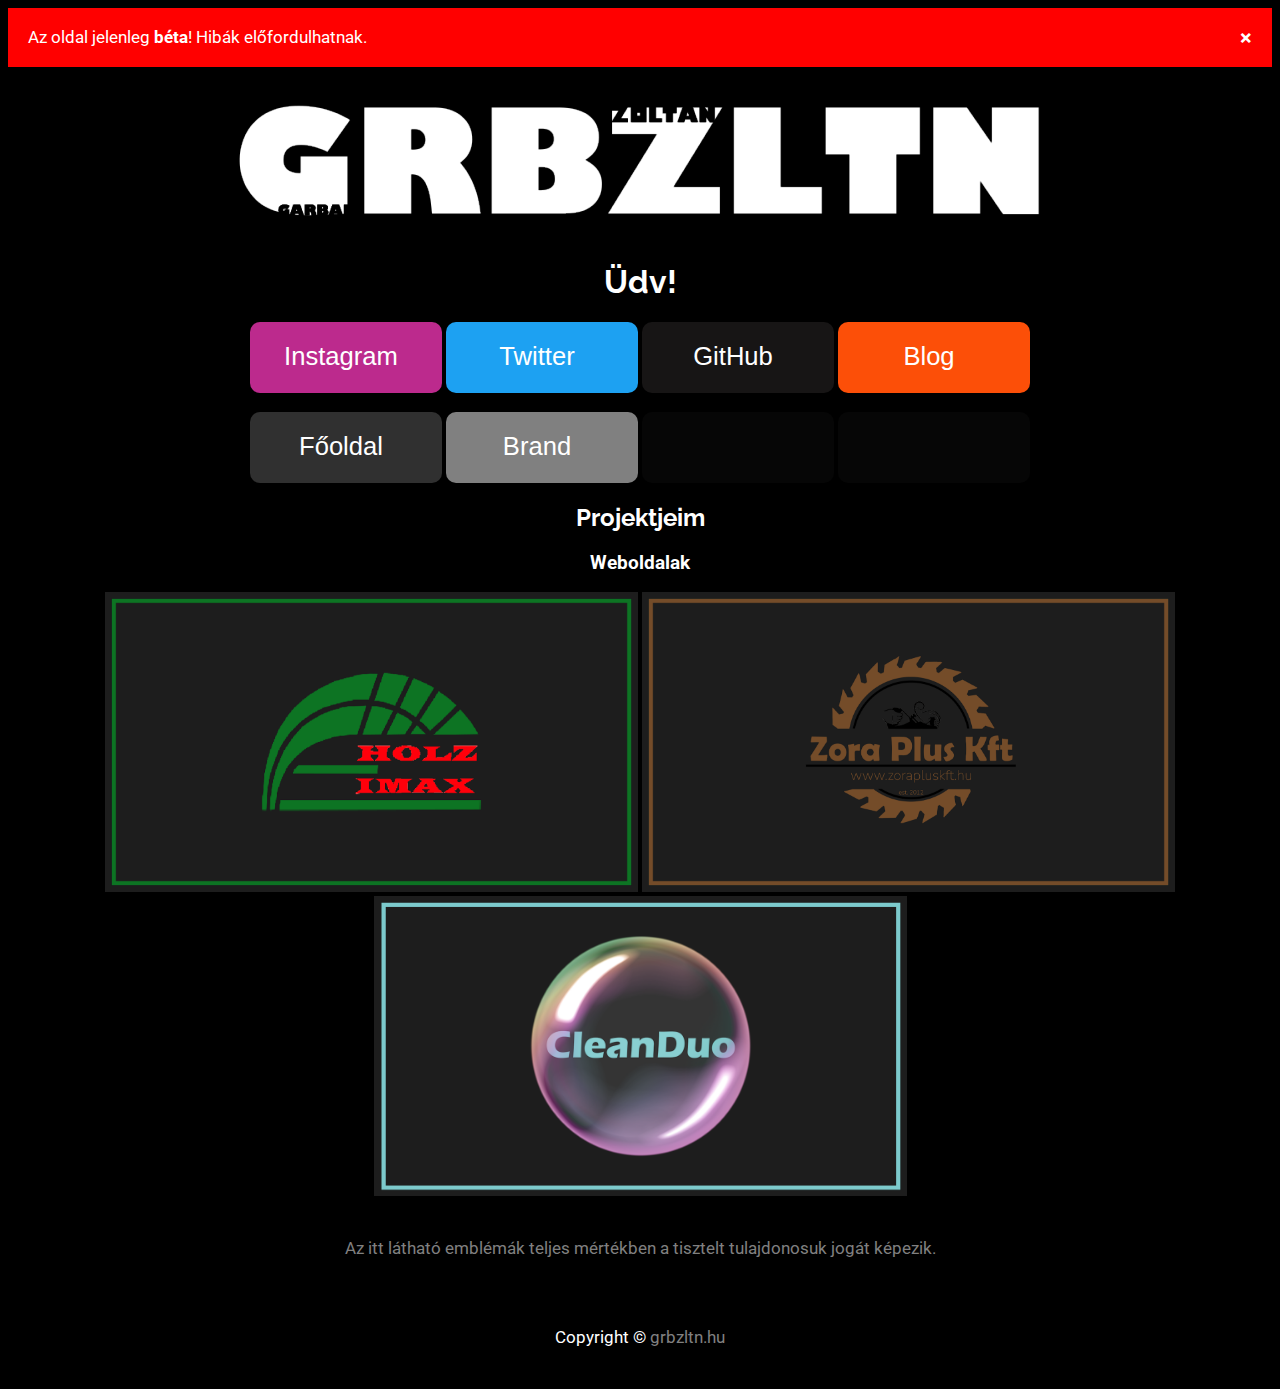
<file: index.html>
<html>
<head>
	<link rel="stylesheet" href="style.css">
	
	<link rel="preconnect" href="https://fonts.googleapis.com">
	<link rel="preconnect" href="https://fonts.gstatic.com" crossorigin>
	<link href="https://fonts.googleapis.com/css2?family=Raleway&display=swap" rel="stylesheet">
	<link href="https://fonts.googleapis.com/css2?family=Roboto&display=swap" rel="stylesheet">
	<link rel="icon" href="assets/favicon.ico">
	<title>Főoldal</title>
</head>
<body>

<div class="alert">
  <span class="closebtn" onclick="this.parentElement.style.display='none';">&times;</span>
Az oldal jelenleg <strong>béta</strong>! Hibák előfordulhatnak.
</div>

<a href="index.html">
<div class="longlogo" align="center">
<img src="assets/logo2.png">
</div></a>
<h1>Üdv!</h1>

<!--Oldal tetejére gomb-->
<button onclick="topFunction()" id="myBtn" title="Go to top">↑</button>
<script>
// Get the button:
let mybutton = document.getElementById("myBtn");

// When the user scrolls down 20px from the top of the document, show the button
window.onscroll = function() {scrollFunction()};

function scrollFunction() {
  if (document.body.scrollTop > 20 || document.documentElement.scrollTop > 20) {
    mybutton.style.display = "block";
  } else {
    mybutton.style.display = "none";
  }
}

// When the user clicks on the button, scroll to the top of the document
function topFunction() {
  document.body.scrollTop = 0; // For Safari
  document.documentElement.scrollTop = 0; // For Chrome, Firefox, IE and Opera
}
</script>
<!--END-->
<!--test zone-->



<!--end of test zone -->
<div class="buttonline">
	<a href="https://instagram.com/grb._.zltn" target="_blank">
  	<button class="fancy" style="background-color: #bc2a8d;"><span class="sitesmall">Instagram</span><br/><span class="sitelarge"></span></button></a>

	<a href="https://twitter.com/garbooohun" target="_blank">
  	<button class="fancy" style="background-color: #1DA1F2;"><span class="sitesmall">Twitter</span><br/><span class="sitelarge"></span></button></a>

	<a href="https://github.com/garboohun" target="_blank">
  	<button class="fancy" style="background-color: #171515;"><span class="sitesmall">GitHub</span><br/><span class="sitelarge"></span></button></a>

	<a href="https://blog.grbzltn.hu" target="_blank">
	<button class="fancy" style="background-color: #fc4f08;"><span class="sitesmall">Blog</span><br/><span class="sitelarge"></span></button></a>
</div>
<br/>
<div class="menu">
	<a href="#">
	<button class="fancy" style="background-color: #303030;"><span class="sitesmall">Főoldal</span><br/><span class="sitelarge"></span></button></a>
	<a href="brand.html">
	<button class="fancy" style="background-color: grey;"><span class="sitesmall">Brand</span><br/><span class="sitelarge""></span></button></a>
	<a href="#">
	<button class="fancy" style="background-color: #060606;"><span class="sitesmall"></span><br/><span class="sitelarge"></span></button></a>
	<a href="#">
	<button class="fancy" style="background-color: #060606;"><span class="sitesmall"></span><br/><span class="sitelarge"></span></button></a>
</div>

<h2>Projektjeim</h2>
	<div class="projects">
		<h3>Weboldalak</h3>
		<a href="https://www.holzimaxkft.hu"><img src="assets/holzimax_card.png" height="300" width="533"></a> <a href="https://www.zorapluskft.hu"><img src="assets/zora_card.png" height="300" width="533"></a>
		<a href="https://www.cleanduo.hu"><img src="assets/cleanduo_card.png" height="300" width="533"></a>
		<p class="safety">Az itt látható emblémák teljes mértékben a tisztelt tulajdonosuk jogát képezik.</p>
		<h3></h3>
	</div>
		<div class="footer">
                <p>Copyright © <a href="https://www.grbzltn.hu">grbzltn.hu</p></a>
	</div>
</body>
</html>
</file>
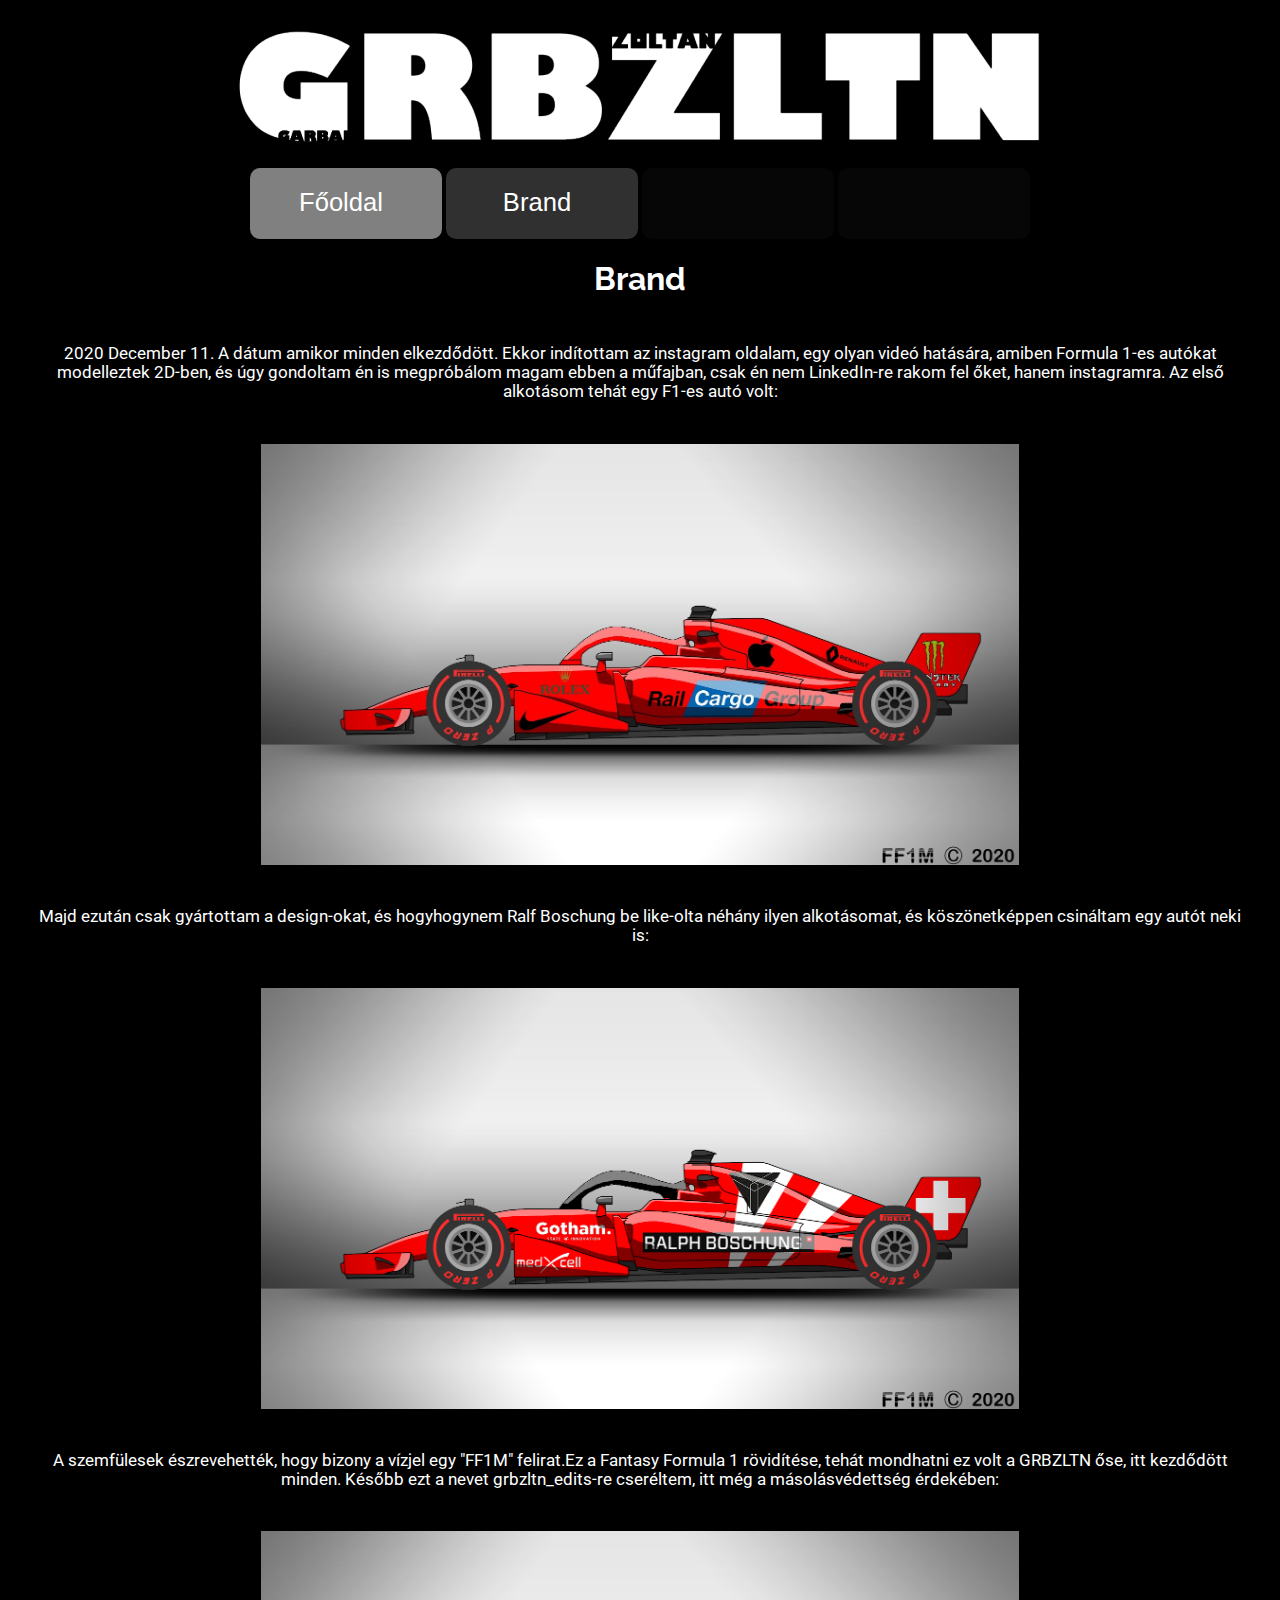
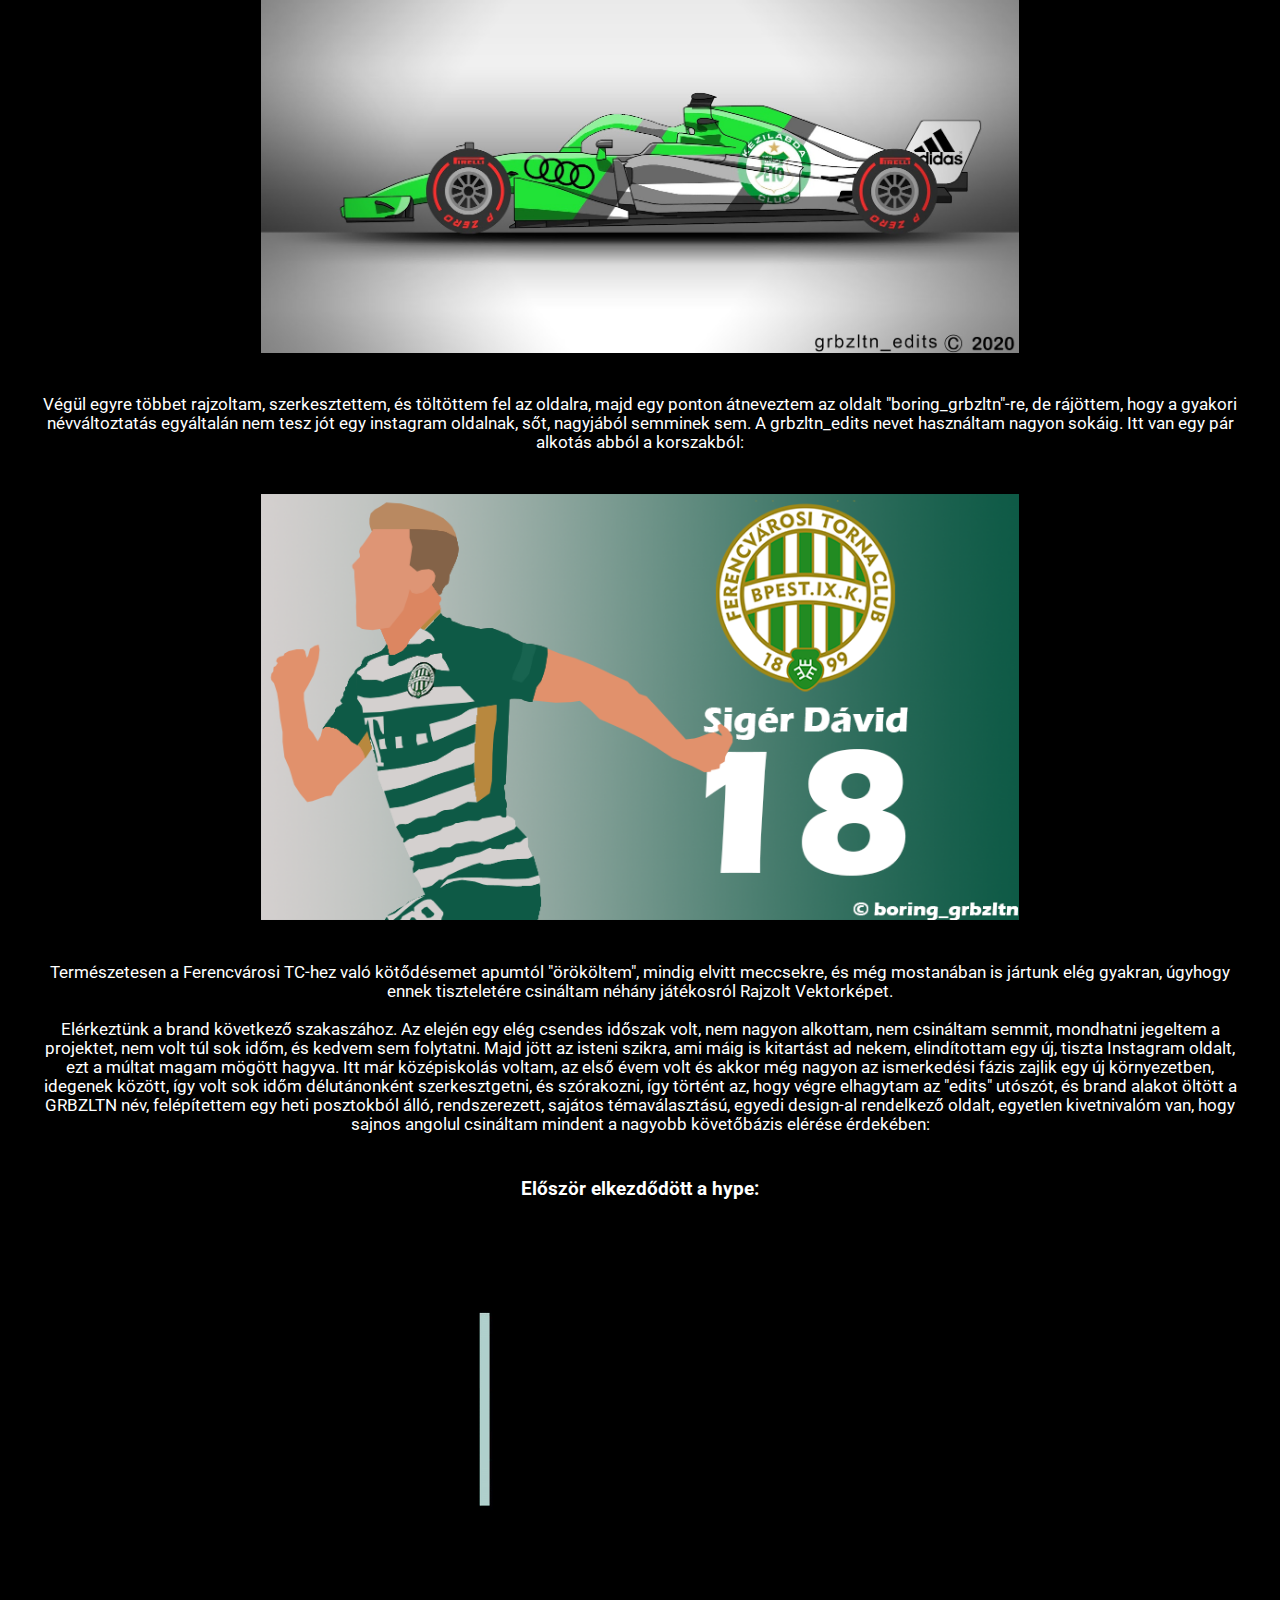
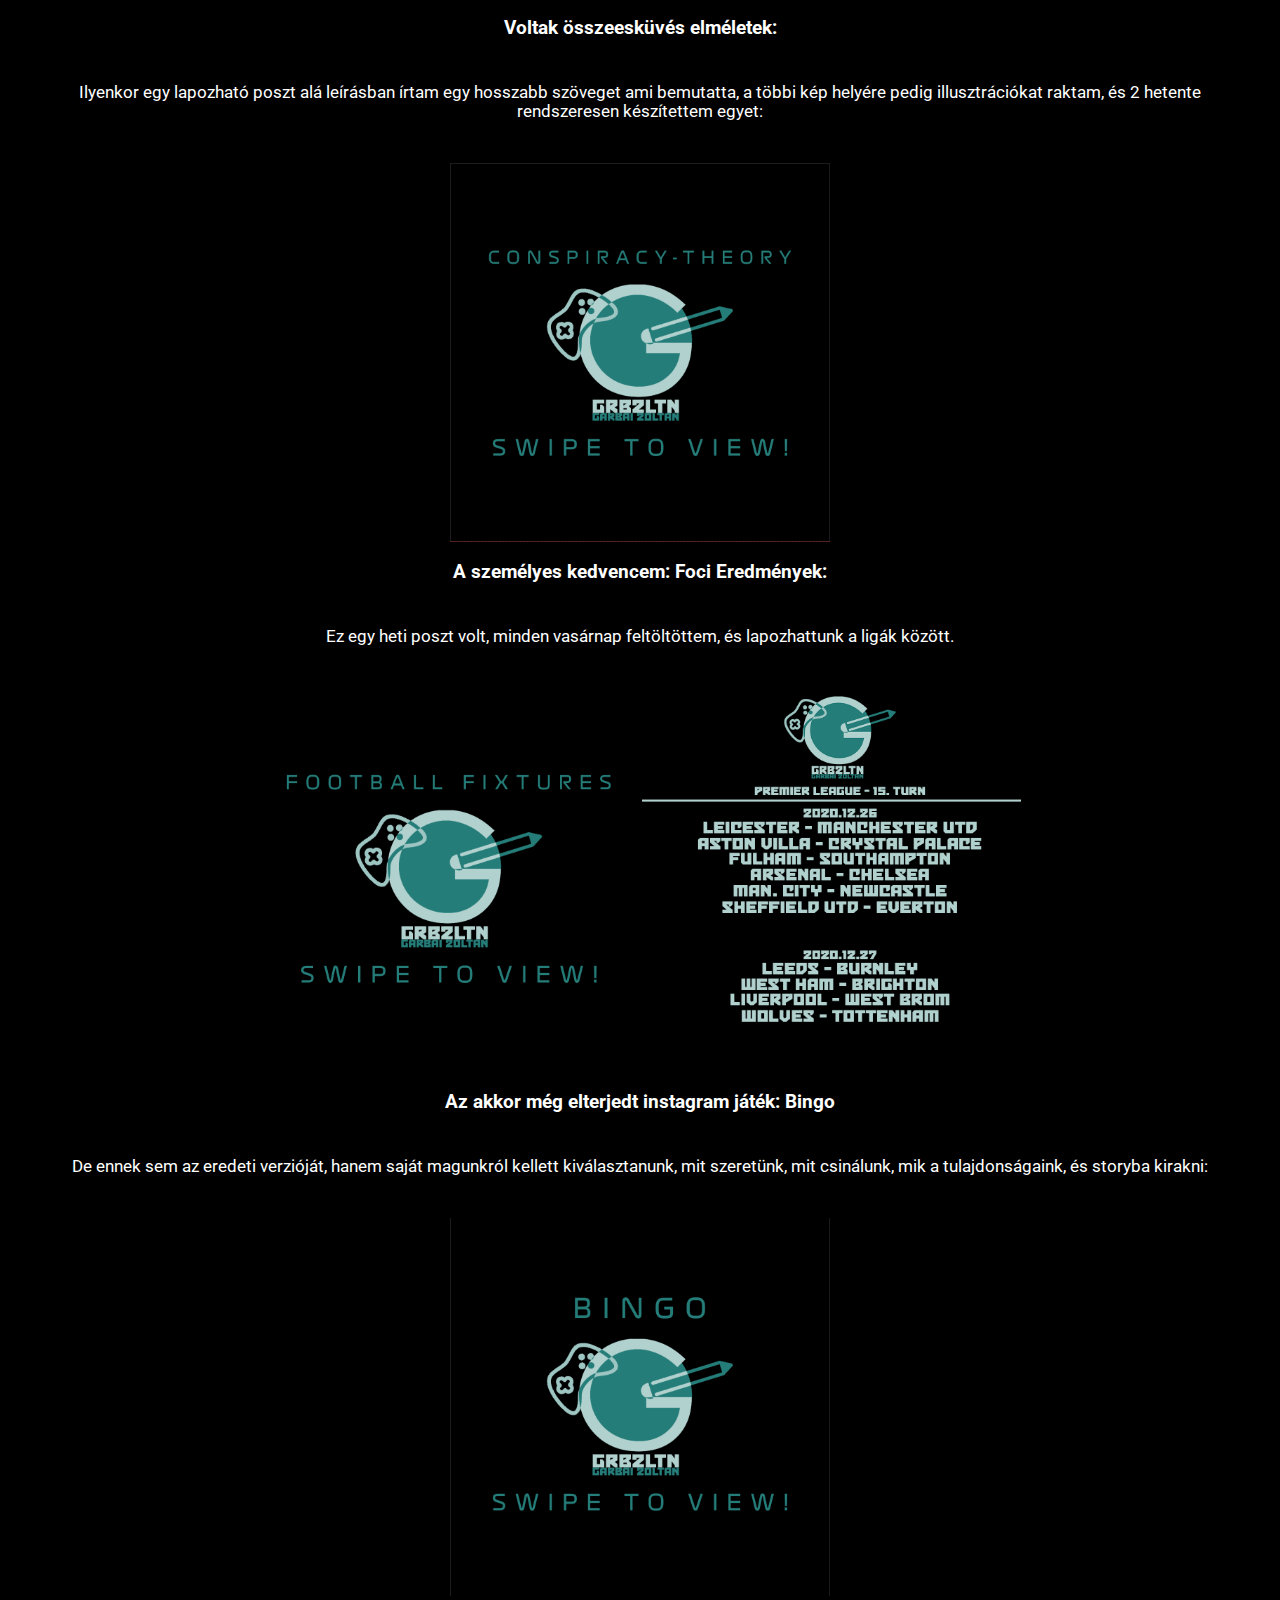
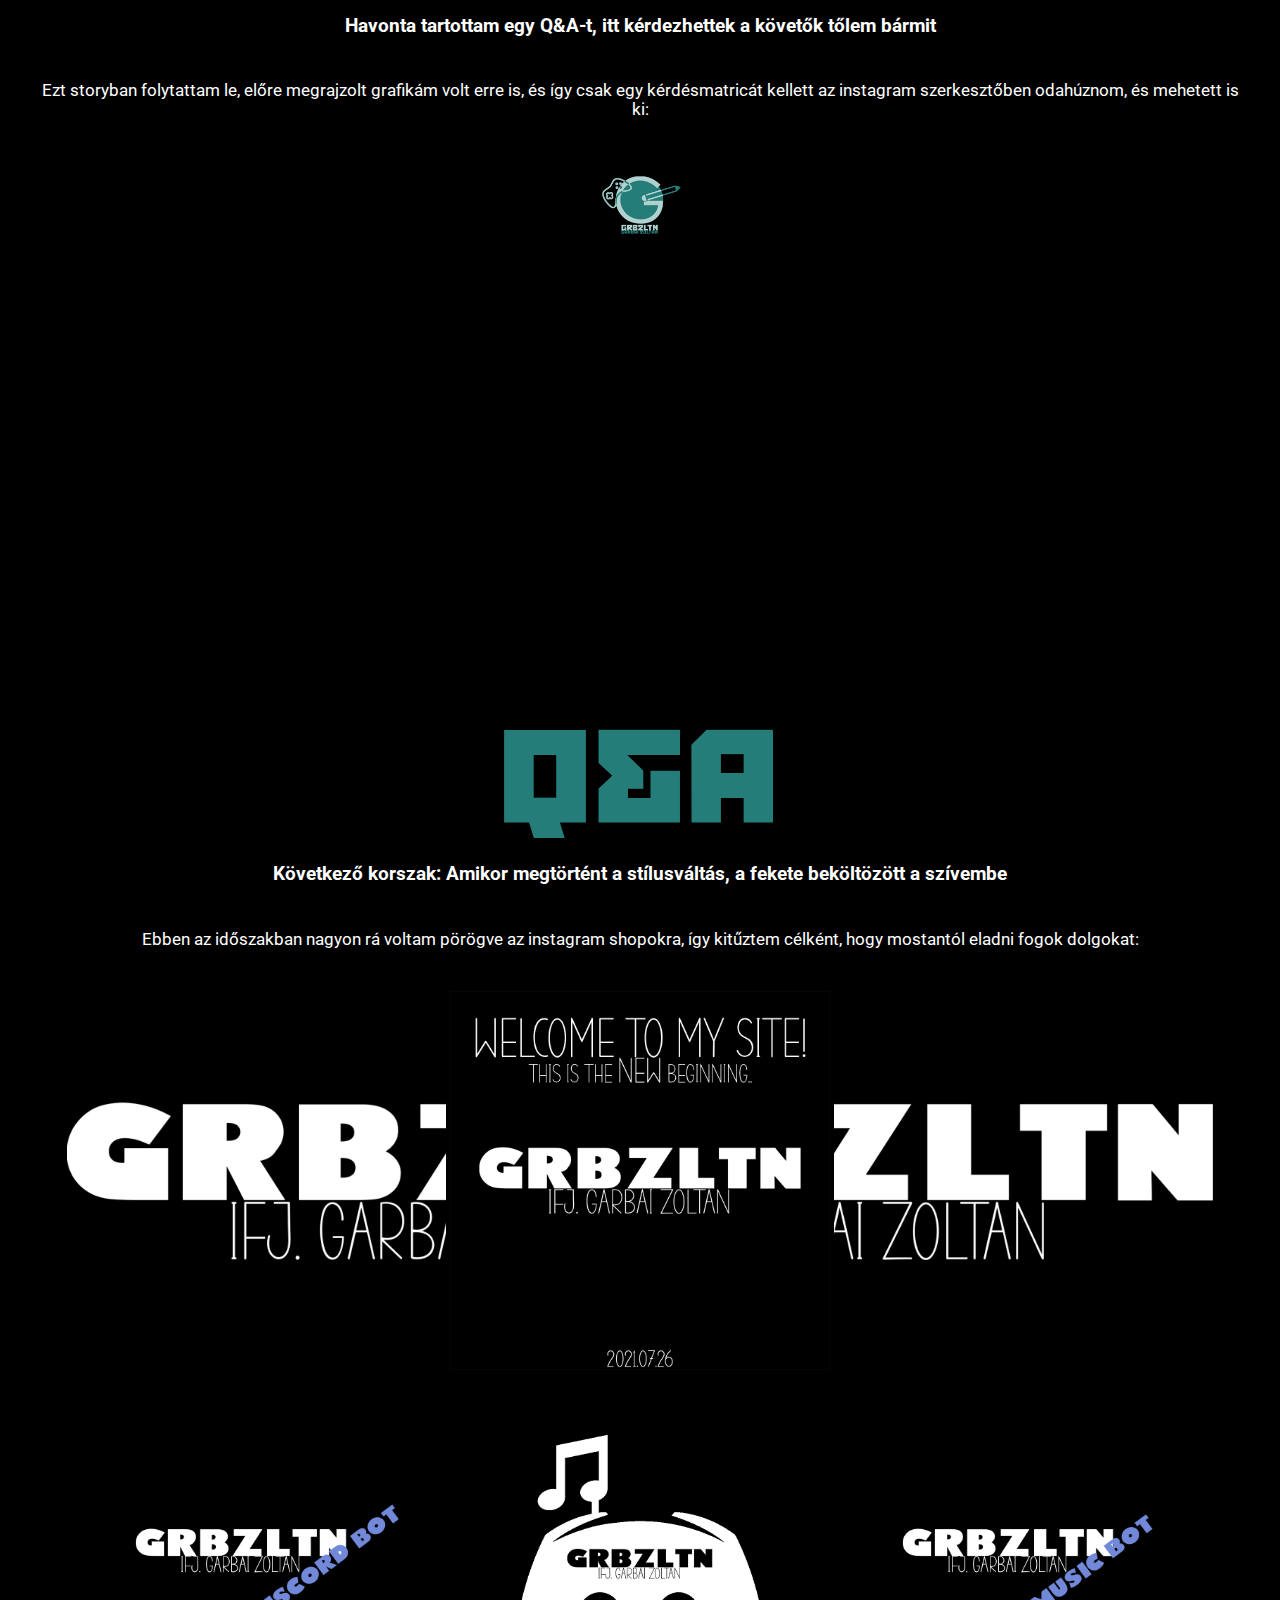
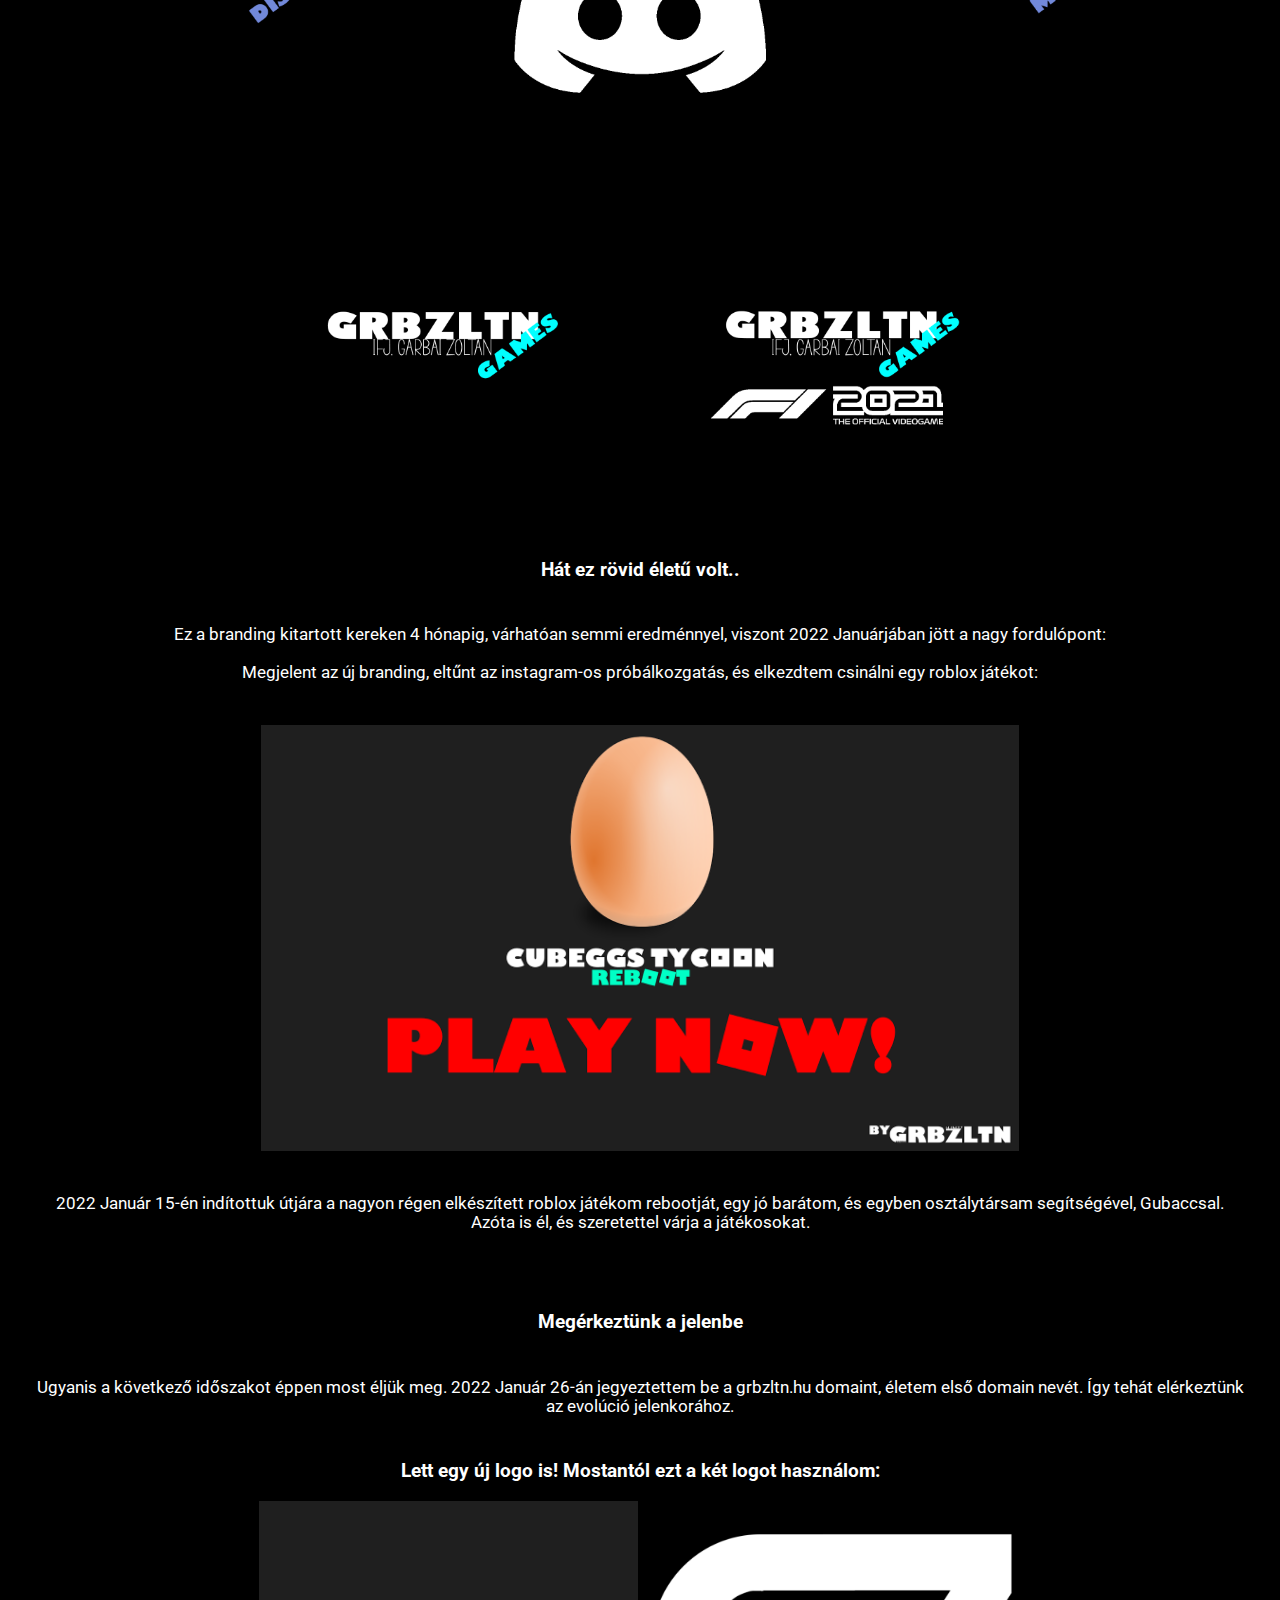
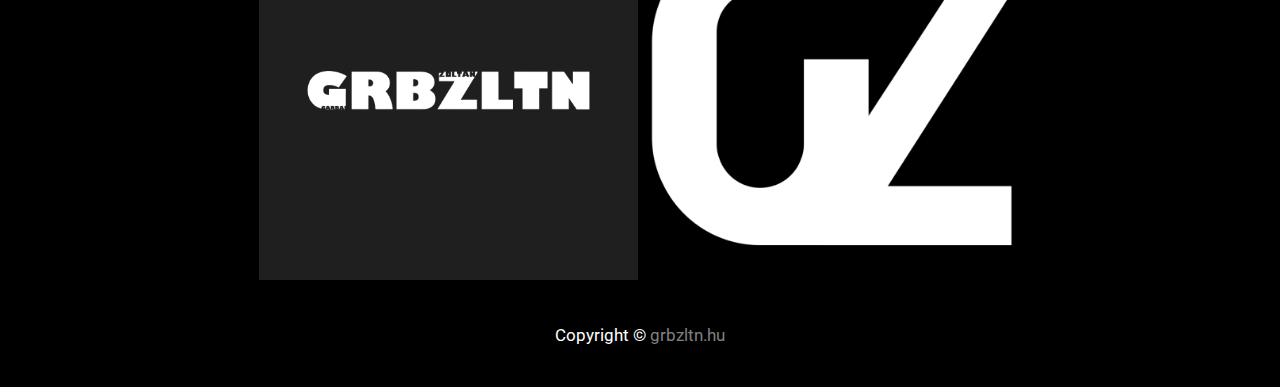
<file: brand.html>
<html>
<head>
	<link rel="stylesheet" href="style.css">

	<link rel="preconnect" href="https://fonts.googleapis.com">
	<link rel="preconnect" href="https://fonts.gstatic.com" crossorigin>
	<link href="https://fonts.googleapis.com/css2?family=Raleway&display=swap" rel="stylesheet">
	<link href="https://fonts.googleapis.com/css2?family=Roboto&display=swap" rel="stylesheet">
	<link rel="icon" href="assets/favicon.ico">
	<title>Brand</title>
</head>
<body>
	<a href="index.html">
	<div class="longlogo" align="center">
	<img src="assets/logo2.png">
	</div></a>
	<div class="menu">
	<a href="index.html">
	<button class="fancy" style="background-color: grey;"><span class="sitesmall">Főoldal</span><br/><span class="sitelarge"></span></button>
	<a href="#">
	<button class="fancy" style="background-color: #303030;"><span class="sitesmall">Brand</span><br/><span class="sitelarge""></span></button></a>
	<a href="#">
	<button class="fancy" style="background-color: #060606;"><span class="sitesmall"></span><br/><span class="sitelarge"></span></button></a>
	<a href="#">
	<button class="fancy" style="background-color: #060606;"><span class="sitesmall"></span><br/><span class="sitelarge"></span></button></a>
	</div>
	<!--Oldal tetejére gomb-->
<button onclick="topFunction()" id="myBtn" title="Go to top">↑</button>
<script>
// Get the button:
let mybutton = document.getElementById("myBtn");

// When the user scrolls down 20px from the top of the document, show the button
window.onscroll = function() {scrollFunction()};

function scrollFunction() {
  if (document.body.scrollTop > 20 || document.documentElement.scrollTop > 20) {
    mybutton.style.display = "block";
  } else {
    mybutton.style.display = "none";
  }
}

// When the user clicks on the button, scroll to the top of the document
function topFunction() {
  document.body.scrollTop = 0; // For Safari
  document.documentElement.scrollTop = 0; // For Chrome, Firefox, IE and Opera
}
</script>
<!--END-->
	<h1>Brand</h1>
	<div class="brand">
        	<p>2020 December 11. A dátum amikor minden elkezdődött. Ekkor indítottam az instagram oldalam, egy olyan videó hatására, amiben Formula 1-es autókat modelleztek 2D-ben, és úgy gondoltam én is megpróbálom magam ebben a műfajban, csak én nem LinkedIn-re rakom fel őket, hanem instagramra. Az első alkotásom tehát egy F1-es autó volt:</p>
        	<img class="fekvo" src="assets/1.jpg" alt="Komoly mi?" width="533" height="297">
        	<p>Majd ezután csak gyártottam a design-okat, és hogyhogynem Ralf Boschung be like-olta néhány ilyen alkotásomat, és köszönetképpen csináltam egy autót neki is:</p>
        	<img class="fekvo" src="assets/2.png" alt="Komoly mi?" width="533" height="297">
                <p>A szemfülesek észrevehették, hogy bizony a vízjel egy "FF1M" felirat.Ez a Fantasy Formula 1 rövidítése, tehát mondhatni ez volt a GRBZLTN őse, itt kezdődött minden. Később ezt a nevet grbzltn_edits-re cseréltem, itt még a másolásvédettség érdekében:</p>
                <img class="fekvo" src="assets/3.jpg" alt="Komoly mi?" width="533" height="297">
                <p>Végül egyre többet rajzoltam, szerkesztettem, és töltöttem fel az oldalra, majd egy ponton átneveztem az oldalt "boring_grbzltn"-re, de rájöttem, hogy a gyakori névváltoztatás egyáltalán nem tesz jót egy instagram oldalnak, sőt, nagyjából semminek sem. A grbzltn_edits nevet használtam nagyon sokáig. Itt van egy pár alkotás abból a korszakból:</p>
                <img class="fekvo" src="assets/4.png" alt="Komoly mi?" width="533" height="297">
                <p>Természetesen a Ferencvárosi TC-hez való kötődésemet apumtól "örököltem", mindig elvitt meccsekre, és még mostanában is jártunk elég gyakran, úgyhogy ennek tiszteletére csináltam néhány játékosról Rajzolt Vektorképet.<br><br>Elérkeztünk a brand következő szakaszához. Az elején egy elég csendes időszak volt, nem nagyon alkottam, nem csináltam semmit, mondhatni jegeltem a projektet, nem volt túl sok időm, és kedvem sem folytatni. Majd jött az isteni szikra, ami máig is kitartást ad nekem, elindítottam egy új, tiszta Instagram oldalt, ezt a múltat magam mögött hagyva. Itt már középiskolás voltam, az első évem volt és akkor még nagyon az ismerkedési fázis zajlik egy új környezetben, idegenek között, így volt sok időm délutánonként szerkesztgetni, és szórakozni, így történt az, hogy végre elhagytam az "edits" utószót, és brand alakot öltött a GRBZLTN név, felépítettem egy heti posztokból álló, rendszerezett, sajátos témaválasztású, egyedi design-al rendelkező oldalt, egyetlen kivetnivalóm van, hogy sajnos angolul csináltam mindent a nagyobb követőbázis elérése érdekében:</p>
                <h3>Először elkezdődött a hype:</h3>
		<img class="negyzet" src="assets/5.gif" alt="Komoly mi?" width="400" height="400">
		<h3>Voltak összeesküvés elméletek:</h3>
		<p>Ilyenkor egy lapozható poszt alá leírásban írtam egy hosszabb szöveget ami bemutatta, a többi kép helyére pedig illusztrációkat raktam, és 2 hetente rendszeresen készítettem egyet:</p>
		<img class="negyzet" src="assets/6.png" width="400" height="400">
		<h3>A személyes kedvencem: Foci Eredmények:</h3>
		<p>Ez egy heti poszt volt, minden vasárnap feltöltöttem, és lapozhattunk a ligák között.</p>
		<img class="negyzet" src="assets/7.png" width="400" height="400"> <img class="negyzet" src="assets/8.png" width="400" height="400">
		<h3>Az akkor még elterjedt instagram játék: Bingo</h3>
		<p>De ennek sem az eredeti verzióját, hanem saját magunkról kellett kiválasztanunk, mit szeretünk, mit csinálunk, mik a tulajdonságaink, és storyba kirakni:</p>
		<img class="negyzet" src="assets/9.png" width="400" height="400">
		<h3>Havonta tartottam egy Q&A-t, itt kérdezhettek a követők tőlem bármit</h3>
		<p>Ezt storyban folytattam le, előre megrajzolt grafikám volt erre is, és így csak egy kérdésmatricát kellett az instagram szerkesztőben odahúznom, és mehetett is ki:</p>
		<img class="allo" src="assets/10.png" width="246" height="444">
		<h3>Következő korszak: Amikor megtörtént a stílusváltás, a fekete beköltözött a szívembe</h3>
		<p>Ebben az időszakban nagyon rá voltam pörögve az instagram shopokra, így kitűztem célként, hogy mostantól eladni fogok dolgokat:</p>
		<img class="negyzet" src="assets/11.png" width="360" height="360"> <img class="negyzet" src="assets/12.png" width="360" height="360"> <img class="negyzet" src="assets/13.png" width="360" height="360">
		<img class="negyzet" src="assets/14.png" width="360" height="360"> <img class="negyzet" src="assets/15.png" width="360" height="360"> <img class="negyzet" src="assets/16.png" width="360" height="360">
		<img class="negyzet" src="assets/17.png" width="360" height="360"> <img class="negyzet" src="assets/18.png" width="360" height="360">
		<h3>Hát ez rövid életű volt..</h3>
		<p>Ez a branding kitartott kereken 4 hónapig, várhatóan semmi eredménnyel, viszont 2022 Januárjában jött a nagy fordulópont:<br><br>Megjelent az új branding, eltűnt az instagram-os próbálkozgatás, és elkezdtem csinálni egy roblox játékot:</p>
		<img class="fekvo" src="assets/19.png" width="533" height="300">
		<p>2022 Január 15-én indítottuk útjára a nagyon régen elkészített roblox játékom rebootját, egy jó barátom, és egyben osztálytársam segítségével, Gubaccsal. Azóta is él, és szeretettel várja a játékosokat.</p>
		<br>
		<h3>Megérkeztünk a jelenbe</h3>
		<p>Ugyanis a következő időszakot éppen most éljük meg. 2022 Január 26-án jegyeztettem be a grbzltn.hu domaint, életem első domain nevét. Így tehát elérkeztünk az evolúció jelenkorához.</p>
		<h3>Lett egy új logo is! Mostantól ezt a két logot használom:</h3>
		<img class="negyzet" src="assets/20.png" width="400" height="400">
		<img class="negyzet" src="assets/logo.png" alt="logo" width="400" height="400">
	</div>
	<div class="footer">
                <p>Copyright © <a href="https://www.grbzltn.hu">grbzltn.hu</p></a>
        </div>
</body>
</html>
</file>
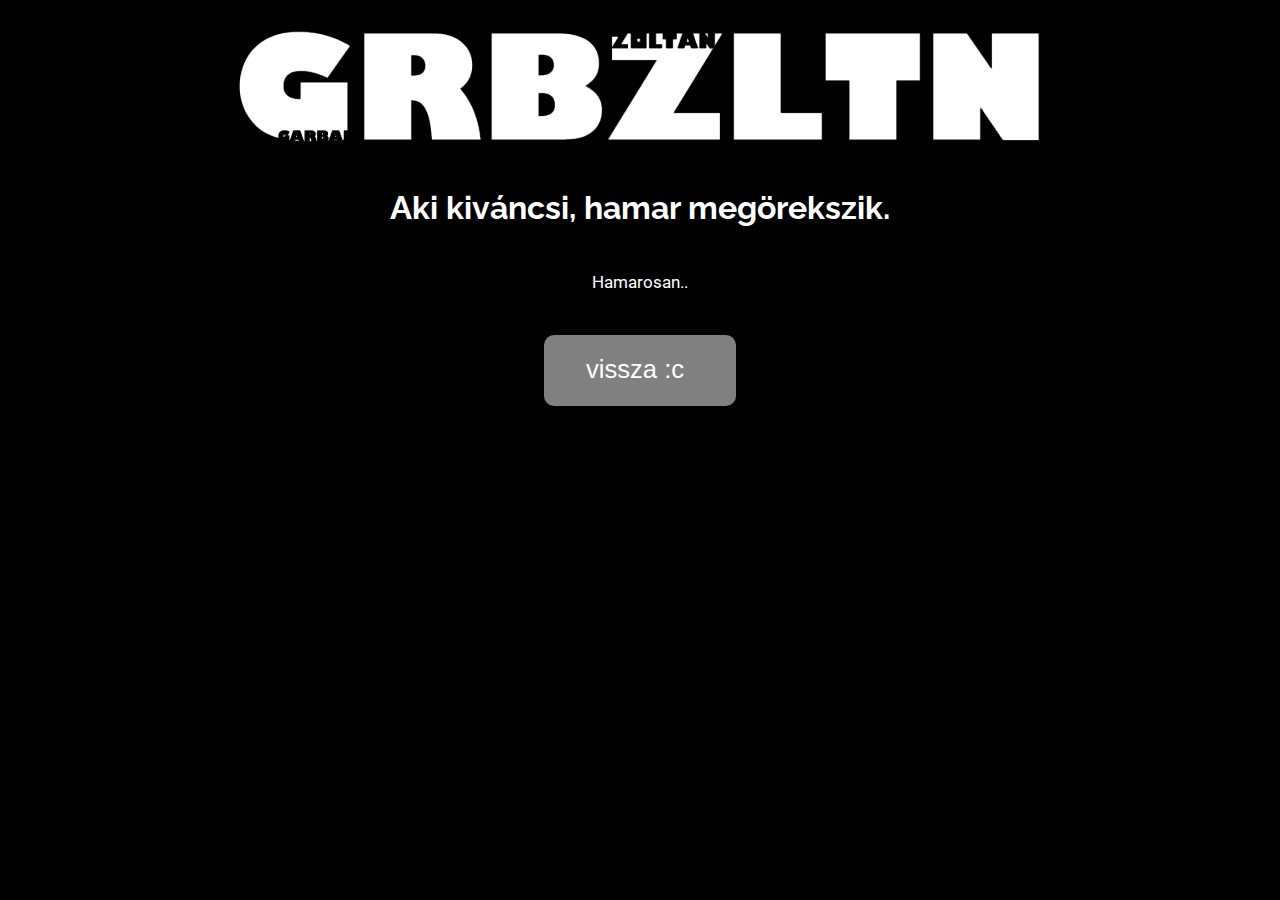
<file: secret.html>
<html>
<head>
	<link rel="stylesheet" href="style.css">

        <link rel="preconnect" href="https://fonts.googleapis.com">
        <link rel="preconnect" href="https://fonts.gstatic.com" crossorigin>
        <link href="https://fonts.googleapis.com/css2?family=Raleway&display=swap" rel="stylesheet">
        <link href="https://fonts.googleapis.com/css2?family=Roboto&display=swap" rel="stylesheet">
        <link rel="icon" href="assets/favicon.ico">
	<title>[grbzltn] Secret Page</title>
</head>
<body>
	<div class="longlogo" align="center">
        <img src="assets/logo2.png">
        </div>
	<h1>Aki kiváncsi, hamar megörekszik.</h1>
	<p align="center">Hamarosan..</p>
	<div class="menu">
	<a href="index.html">
	<button class="fancy" style="background-color: grey;"><span class="sitesmall">vissza :c</span><br/><span class="sitelarge"></span></button></a>
	</div>
</body>
</html>
</file>
<file: style.css>
body { 
	-ms-overflow-style: none;  /* IE and Edge */
	scrollbar-width: none;  /* Firefox */
	background-color: black;
	color: white;
	font-family: Roboto, sans-serif;
}

body::-webkit-scrollbar {
  display: none;
}

body a {
	color: gray;
}

p {
	font-size:1.3vw;
	padding: 2vw;
}

.brand {
	text-align: center;
}

.fekvo {
	max-width: 60%;
	max-height: 50%;
	width: auto;
	height: auto;
}

.negyzet {
	max-width: 30%;
        max-height: 30%;
        width: auto;
        height: auto;
}

.allo {
	max-width: 30%;
        max-height: 30%;
        width: auto;
        height: auto;
}

.longlogo {
	width: auto;
	height: auto;
	max-width: 20%
	max-height: 20%
}

/*test zone*/

/* The alert message box */
.alert {
  padding: 20px;
  background-color: red; /* Red */
  color: white;
  margin-bottom: 15px;
  font-size: 1.3vw;
}

/* The close button */
.closebtn {
  margin-left: 15px;
  color: white;
  font-weight: bold;
  float: right;
  font-size: 22px;
  line-height: 20px;
  cursor: pointer;
  transition: 0.3s;
}

/* When moving the mouse over the close button */
.closebtn:hover {
  color: black;
}

/*end of test zone*/

/*-----------[Oldal tetejére gomb]-----------*/
#myBtn {
  display: none; /* Hidden by default */
  position: fixed; /* Fixed/sticky position */
  bottom: 20px; /* Place the button at the bottom of the page */
  right: 30px; /* Place the button 30px from the right */
  z-index: 99; /* Make sure it does not overlap */
  border: none; /* Remove borders */
  outline: none; /* Remove outline */
  background-color: white; /* Set a background color */
  opacity: 0.5;
  color: black; /* Text color */
  cursor: pointer; /* Add a mouse pointer on hover */
  padding: 15px; /* Some padding */
  border-radius: 10px; /* Rounded corners */
  font-size: 30px; /* Increase font size */
  max-width: 100%;
}

#myBtn:hover {
  background-color: gray; /* Add a dark-grey background on hover */
  color: white;
}
/*-----------[END]-----------*/

/*-----------[Social Gombok]-----------*/
.buttonline {
  text-align: center;
  line-height: 54px;
}

.menu {
	text-align: center;
	line-height: 54px;
        width: auto;
        height: auto;
}

a {
  text-decoration: none;
}

a:link { text-decoration: none; color: #80d4ff; }

a:visited { text-decoration: none; color: #80d4ff; }

a:hover { text-decoration: none; }

a:active { text-decoration: none; }

button.fancy {
  appearance: none;
  border: none;
  border-radius: 10px;
  padding: 2px 20px 5px 10px;
  width: 15vw;
  
  cursor: pointer;
  
  color: #fff;
  
  text-align: center;
  
  font-size: 2vw;
  line-height: 5vw;
  
  user-select: none;
  vertical-align: middle;
  white-space: nowrap;
}

.sitesmall {
	text-align: center;
}

button.wider {
  appearance: none;
  border: none;
  border-radius: 10px;
  padding: 2px 20px 5px 10px;
  width: 356px;
  
  cursor: pointer;
  
  color: #fff;
  
  text-align: center;
  
  font-weight: 600;
  line-height: 60px;

  user-select: none;
  vertical-align: middle;
  white-space: nowrap;
}
/*-----------[END]-----------*/

h1 {
	text-align: center;
	font-family: 'Raleway', sans-serif;
}

h2 {
	text-align: center;
	font-family: 'Raleway', sans-serif;
}

h3 {
	text-align: center;
}

.safety {
	color: gray;
}

.projects {
	text-align: center;
}

.footer {
	text-align: center;
	left: 0;
	bottom: 0;
	width: 100%;
	background-color: black;
	color: white;
}

.footer a {
	color: gray;
}

.bemutatk {
	text-align: center;
}
</file>
